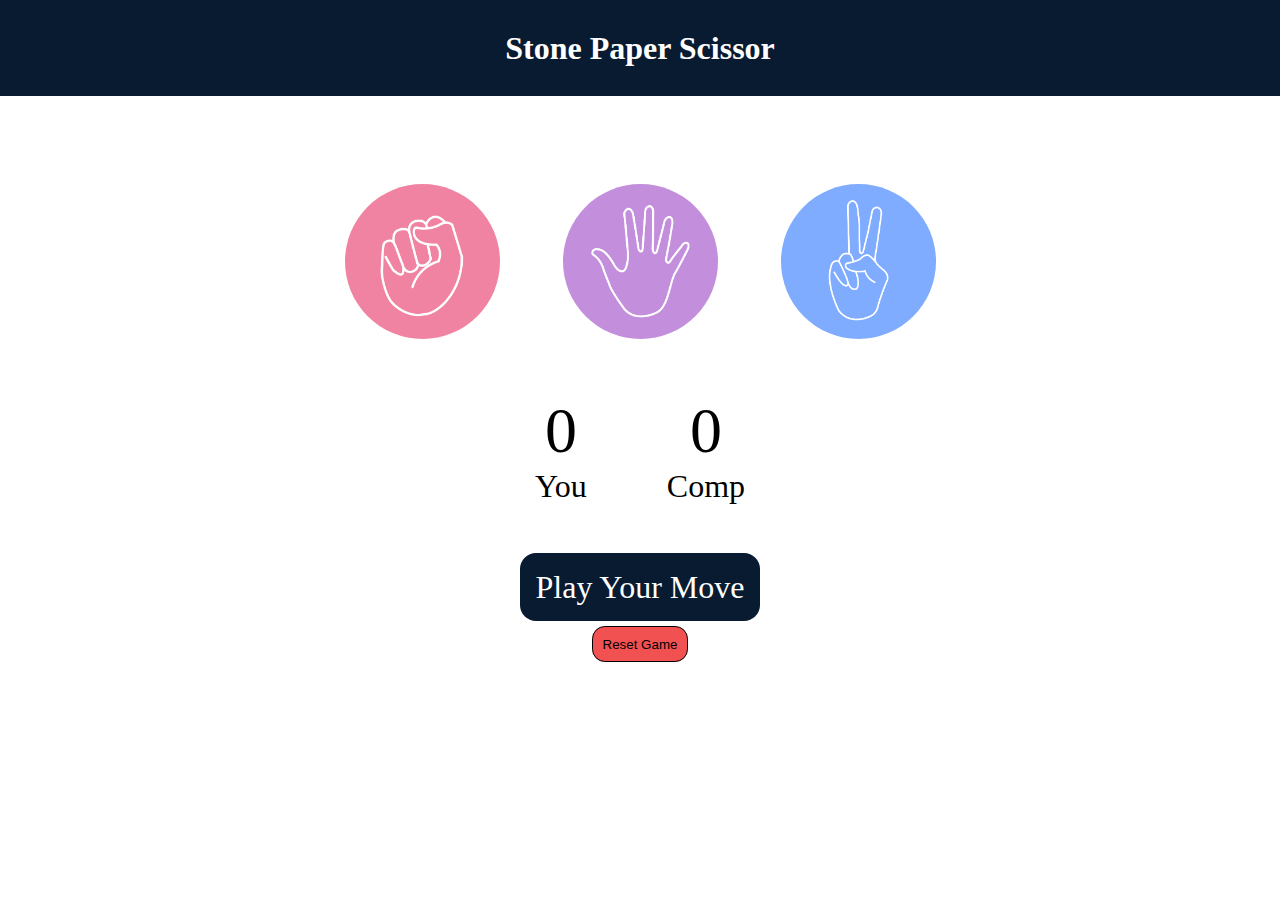
<file: index.html>
<!DOCTYPE html>
<html lang="en">
<head>
    <meta charset="UTF-8">
    <meta http-equiv="X-UA-Compatible" content="IE=edge">
    <meta name="viewport" content="width=device-width, initial-scale=1.0">
    <title>Stone Paper Scissor</title>
    <link rel="stylesheet" href="style.css" />
</head>
<body>
    <h1> Stone Paper Scissor </h1>
    <div class="choices">
        <div class="choice" id="rock">
            <img src="rock.png" />
        </div>
        <div class="choice" id="paper">
            <img src="paper.png" />
        </div>
        <div class="choice" id="scissor">
            <img src="scissors.png" />
        </div>
    </div>
    <div class="score-board">
        <div class="score">
            <p id="userscore">0</p>
            <p>You</p>
        </div>
        <div class="score">
            <p id="compscore">0</p>
            <p>Comp</p>
        </div>
    </div>

    <div class="msgcontainer">
        <p id="msg">Play Your Move</p>
    </div>
    <button id="resetbtn">Reset Game</button>
    <script src="script.js"></script>
</body>
</html>
</file>
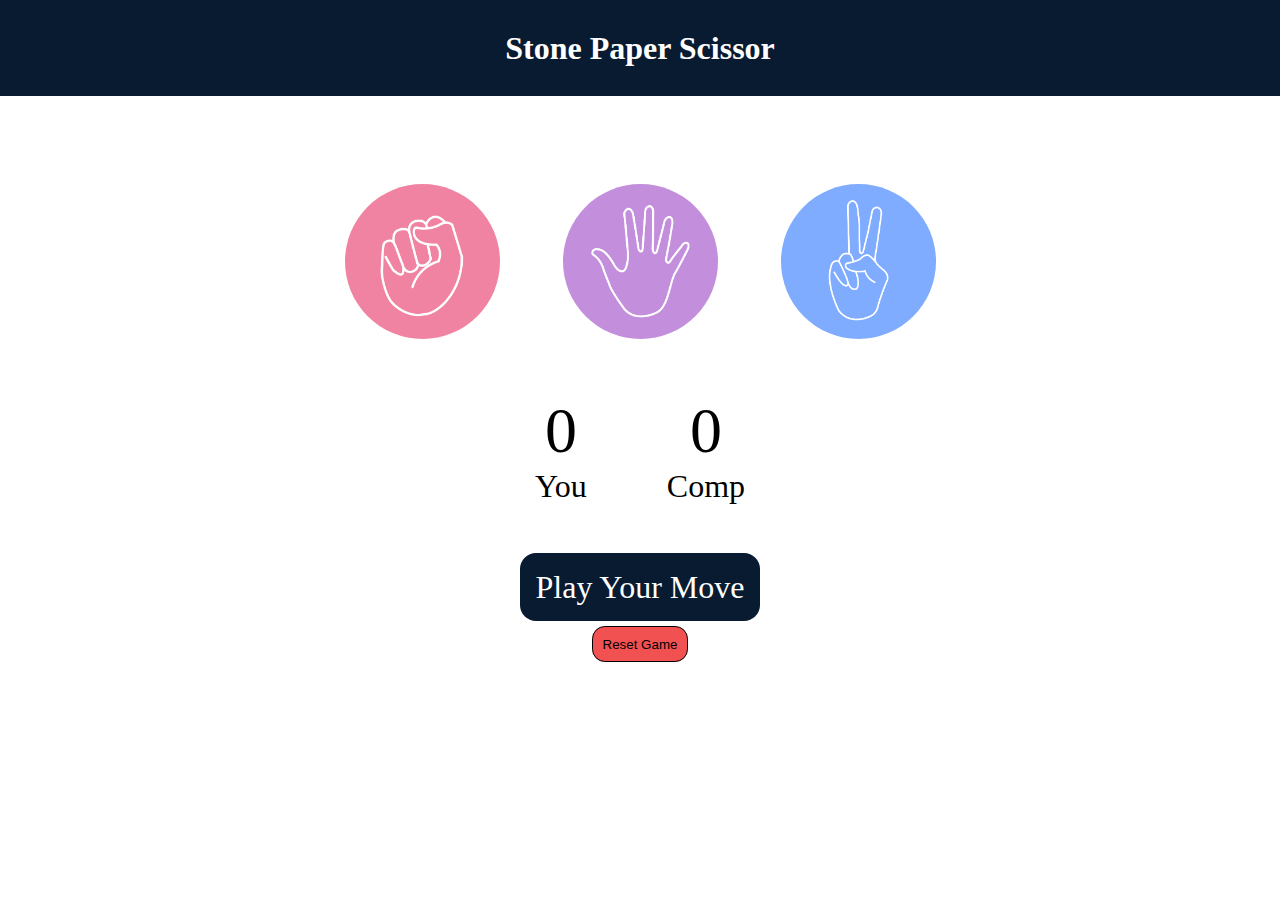
<file: sps.html>
<!DOCTYPE html>
<html lang="en">
<head>
    <meta charset="UTF-8">
    <meta http-equiv="X-UA-Compatible" content="IE=edge">
    <meta name="viewport" content="width=device-width, initial-scale=1.0">
    <title>Stone Paper Scissor</title>
    <link rel="stylesheet" href="sps.css" />
</head>
<body>
    <h1> Stone Paper Scissor </h1>
    <div class="choices">
        <div class="choice" id="rock">
            <img src="rock.png" />
        </div>
        <div class="choice" id="paper">
            <img src="paper.png" />
        </div>
        <div class="choice" id="scissor">
            <img src="scissors.png" />
        </div>
    </div>
    <div class="score-board">
        <div class="score">
            <p id="userscore">0</p>
            <p>You</p>
        </div>
        <div class="score">
            <p id="compscore">0</p>
            <p>Comp</p>
        </div>
    </div>

    <div class="msgcontainer">
        <p id="msg">Play Your Move</p>
    </div>
    <button id="resetbtn">Reset Game</button>
    <script src="sps.js"></script>
</body>
</html>
</file>
<file: style.css>
*{
    margin: 0;
    padding: 0;
    text-align: center;
}
 h1{
    background-color: #081b31;
    color: #fff;
    height: 6rem;
    line-height: 6rem;
 }

 .choices{
    display: flex;
    justify-content: center;
    align-items: center;
    gap: 3rem;
    margin-top: 5rem;
}

 .choice{
    height: 170px;
    width: 170px;
    border-radius: 50%;
    display: flex;
    justify-content: center;
    align-items: center;
 }

 .choice:hover {
    cursor: pointer;
    background-color: #081b31;
 }

 img{
    height: 155px;
    width: 155px;
    object-fit: cover;
    border-radius: 50%;
 }

 .score-board{
    display: flex;
    justify-content: center;
    align-items: center;
    font-size: 2rem;
    margin-top: 3rem;
    gap: 5rem;
 }

 #userscore, #compscore {
    font-size: 4rem;
 }

 .msgcontainer{
    margin-top: 4rem;
 }

 #msg{
    background-color: #081b31;
    color: #fff;
    font-size: 2rem;
    display: inline;
    padding: 1rem;
    border-radius: 1rem;
 }

 #resetbtn {
    margin-top: 20px;
    padding: 0.6rem;
    background-color:rgb(241, 81, 81);
    color: black;
    border: 1px solid, black;
    border-radius: 0.8rem;
 }
#resetbtn:hover{
    cursor: pointer;
}
</file>
<file: sps.css>
*{
    margin: 0;
    padding: 0;
    text-align: center;
}
 h1{
    background-color: #081b31;
    color: #fff;
    height: 6rem;
    line-height: 6rem;
 }

 .choices{
    display: flex;
    justify-content: center;
    align-items: center;
    gap: 3rem;
    margin-top: 5rem;
}

 .choice{
    height: 170px;
    width: 170px;
    border-radius: 50%;
    display: flex;
    justify-content: center;
    align-items: center;
 }

 .choice:hover {
    cursor: pointer;
    background-color: #081b31;
 }

 img{
    height: 155px;
    width: 155px;
    object-fit: cover;
    border-radius: 50%;
 }

 .score-board{
    display: flex;
    justify-content: center;
    align-items: center;
    font-size: 2rem;
    margin-top: 3rem;
    gap: 5rem;
 }

 #userscore, #compscore {
    font-size: 4rem;
 }

 .msgcontainer{
    margin-top: 4rem;
 }

 #msg{
    background-color: #081b31;
    color: #fff;
    font-size: 2rem;
    display: inline;
    padding: 1rem;
    border-radius: 1rem;
 }

 #resetbtn {
    margin-top: 20px;
    padding: 0.6rem;
    background-color:rgb(241, 81, 81);
    color: black;
    border: 1px solid, black;
    border-radius: 0.8rem;
 }
#resetbtn:hover{
    cursor: pointer;
}
</file>
